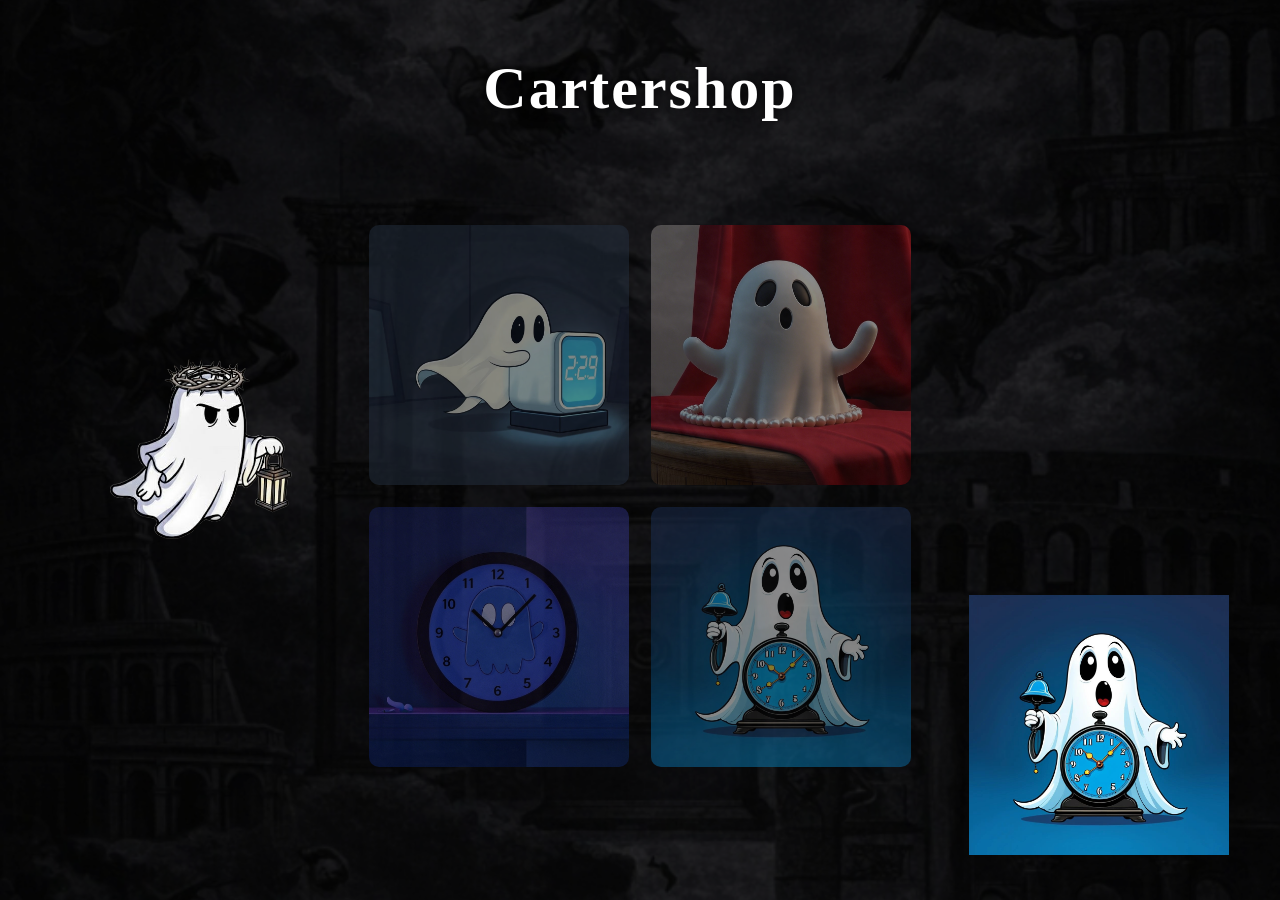
<file: index.html>
<!DOCTYPE html>
<html lang="es">
<head>
  <meta charset="UTF-8" />
  <title>Cartershop</title>
  <link rel="stylesheet" href="style.css">
</head>

<body>

  <!-- Fondo -->
  <div class="fondo"></div>

  <!-- Fantasma izquierdo -->
  <img class="ghost-left" src="fantasma-solo.png" alt="Fantasma">

  <!-- Título -->
  <h1 class="titulo">Cartershop</h1>

  <!-- Grid 2x2 -->
  <div class="grid">
    <a href="producto1.html" class="item"><img src="prod1a.jpg" alt="Producto 1"></a>
    <a href="producto2.html" class="item"><img src="prod2a.jpg" alt="Producto 2"></a>
    <a href="producto3.html" class="item"><img src="prod3a.jpg" alt="Producto 3"></a>
    <a href="producto4.html" class="item"><img src="prod4a.jpg" alt="Producto 4"></a>
  </div>

  <!-- Fantasma derecho (fantasma reloj) -->
  <img class="ghost-right" src="prod4a.jpg" alt="Fantasma reloj">

</body>
</html>
</file>
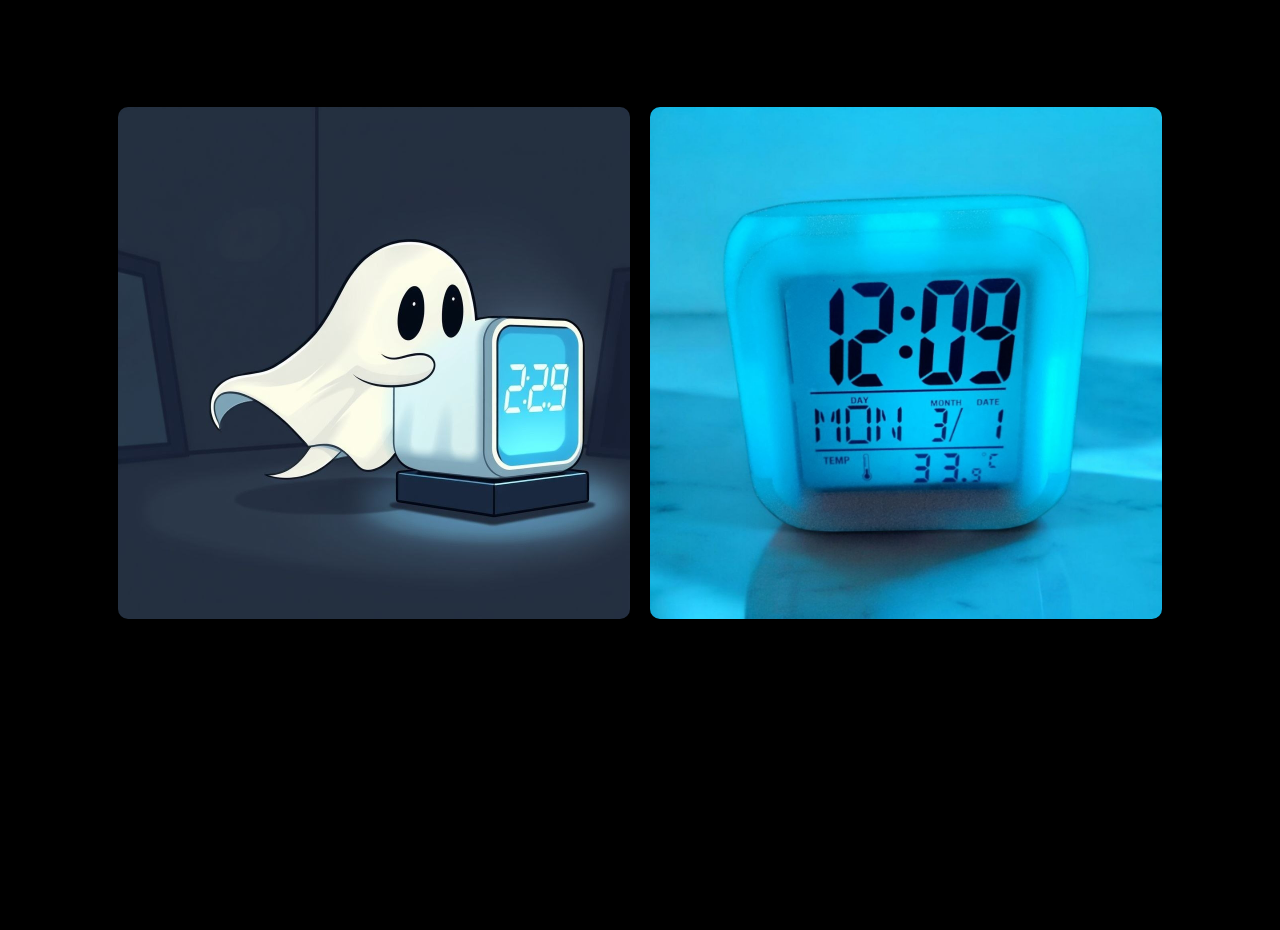
<file: producto1.html>
<!DOCTYPE html>
<html lang="es">
<head>
    <meta charset="UTF-8">
    <meta name="viewport" content="width=device-width, initial-scale=1.0">
    <title>Producto 1 - Cartershop</title>
    <link rel="stylesheet" href="style.css">
</head>
<body>

    <h1 style="text-align:center; margin-top:30px;">Producto 1</h1>

    <div style="display:flex; justify-content:center; gap:20px; margin-top:40px;">
        <img src="prod1a.jpg" style="width:40%; border-radius:10px;">
        <img src="prod1b.jpg" style="width:40%; border-radius:10px;">
    </div>

    <p style="text-align:center; margin-top:30px; font-size:1.2rem;">
        Aquí va la descripción del producto, precio, detalles, etc.
    </p>

</body>
</html>
</file>
<file: style.css>
* {
  margin: 0;
  padding: 0;
  box-sizing: border-box;
}

body {
  width: 100vw;
  height: 100vh;
  overflow: hidden;
  background: #000;
  font-family: "Cinzel", serif;
}

/* Fondo artístico */
.fondo {
  position: absolute;
  inset: 0;
  background: url("fondo-negro.jpg") center/cover no-repeat;
  filter: brightness(0.55);
  z-index: 1;
}

/* Fantasma izquierda */
.ghost-left {
  position: absolute;
  left: 4%;
  top: 50%;
  transform: translateY(-50%);
  height: 520px;
  z-index: 3;
}

/* Fantasma derecha (fantasma reloj) */
.ghost-right {
  position: absolute;
  right: 4%;
  bottom: 5%;
  height: 260px;
  z-index: 3;
}

/* Título */
.titulo {
  position: absolute;
  top: 6%;
  left: 50%;
  transform: translateX(-50%);
  font-size: 60px;
  color: white;
  letter-spacing: 2px;
  text-shadow: 0 0 12px rgba(0,0,0,0.8);
  z-index: 3;
}

/* Grid 2x2 */
.grid {
  position: absolute;
  top: 25%;
  left: 50%;
  transform: translateX(-50%);
  display: grid;
  grid-template-columns: repeat(2, 260px);
  grid-template-rows: repeat(2, 260px);
  gap: 22px;
  z-index: 3;
}

.item {
  width: 260px;
  height: 260px;
  overflow: hidden;
  border-radius: 10px;
}

.item img {
  width: 100%;
  height: 100%;
  object-fit: cover;
  opacity: 0.50;
  transition: opacity 0.3s ease;
}

.item:hover img {
  opacity: 0.75;
}
</file>
